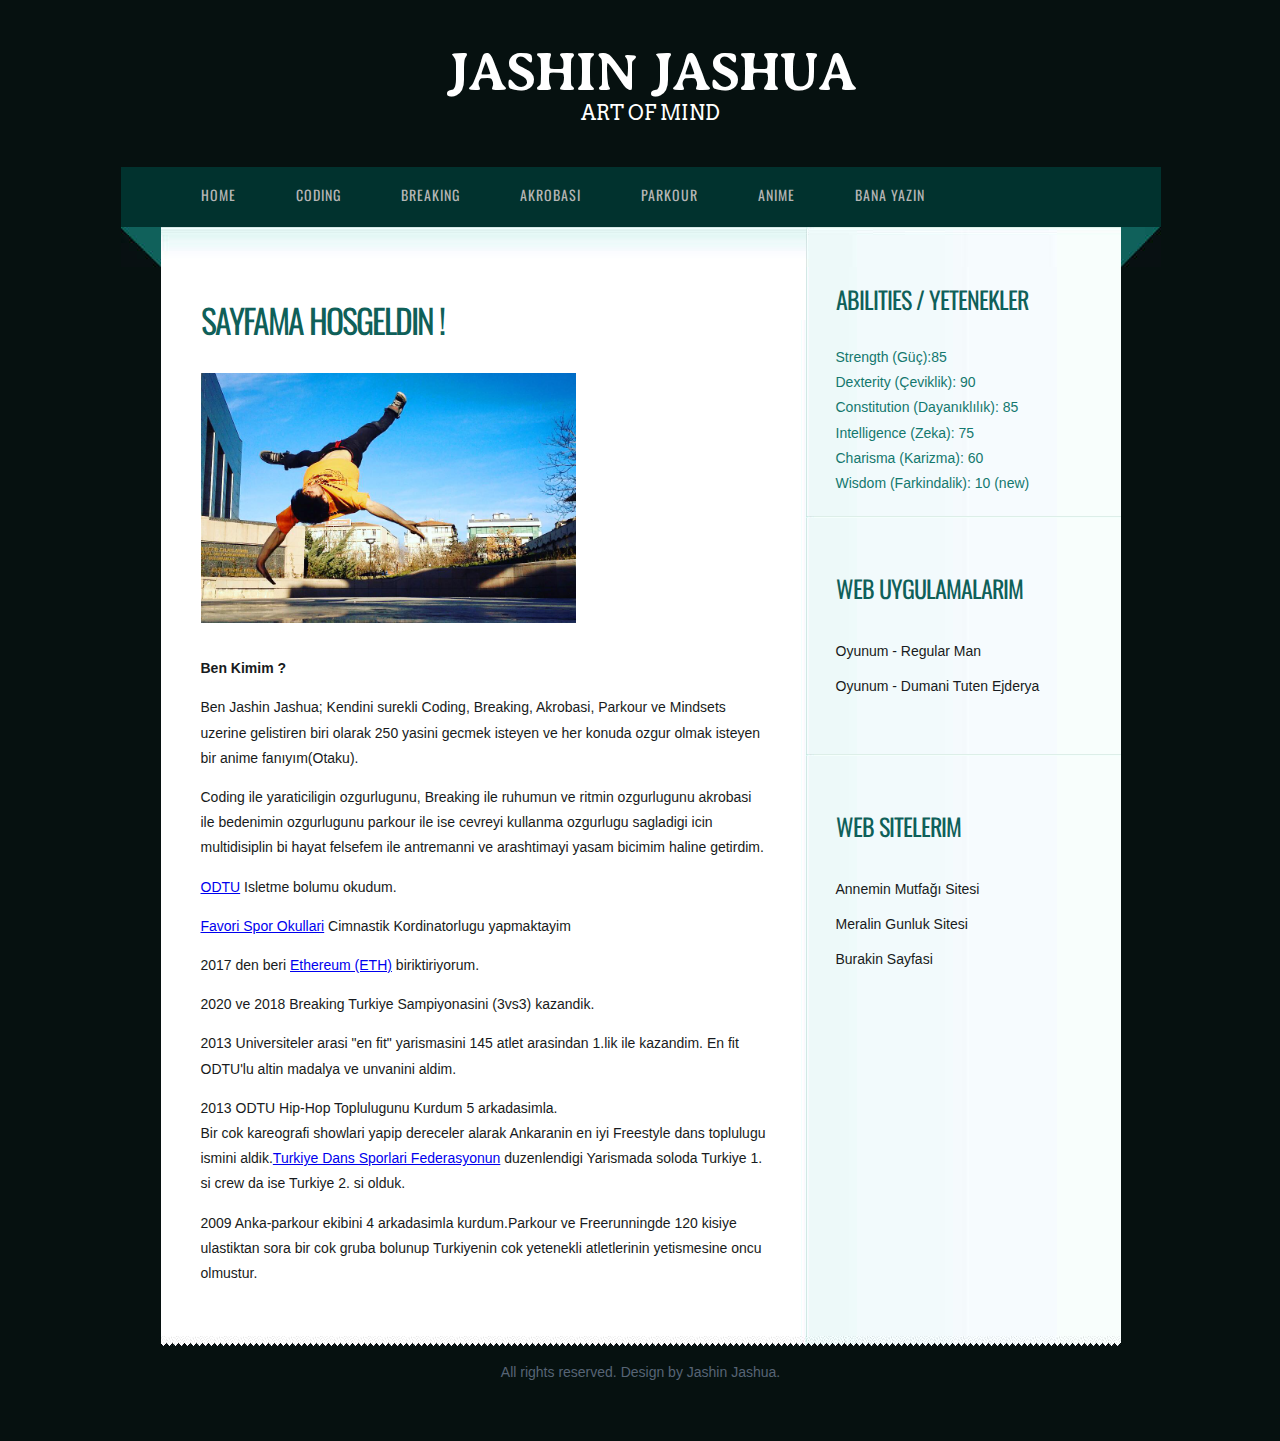
<file: index.html>
<!DOCTYPE html PUBLIC "-//W3C//DTD XHTML 1.0 Strict//EN" "http://www.w3.org/TR/xhtml1/DTD/xhtml1-strict.dtd">

<html>
<head>
<meta name="keywords" content="Jashin Jashua,coding,web,breaking,akrobatics,parkour,anime" />
<meta name="description" content="Jashun Jashua" />
<meta http-equiv="content-type" content="text/html; charset=utf-8" />
<link rel="icon" type="image/x-icon" href="images/rick.gif" />
<title>Jashin Jashua</title>
<link href="http://fonts.googleapis.com/css?family=Oswald" rel="stylesheet" type="text/css" />
<link href='http://fonts.googleapis.com/css?family=Arvo' rel='stylesheet' type='text/css' />
<link href="https://fonts.googleapis.com/css2?family=Averia+Serif+Libre:ital,wght@1,700&display=swap" rel="stylesheet"><meta http-equiv="content-type" content="text/html; charset=utf-8" />
<link href="style.css" rel="stylesheet" type="text/css" media="screen" />
</head>
<body>
<div id="wrapper">
	<div id="header-wrapper">
		<div id="header">
			<div id="logo">
				<h1>Jashin Jashua</h1>
				<p>Art of Mind</a></p>
			</div>
		</div>
	</div>
	<!-- end #header -->
	<div id="menu-wrapper">
		<div id="menu">
			<ul>
				<li class="active"><a href="index.html">Home</a></li>
				<li ><a href="coding.html">Coding</a></li>
				<li><a href="breaking.html">Breaking</a></li>
				<li><a href="akrobasi.html">Akrobasi</a></li>
				<li><a href="parkour.html">Parkour</a></li>
				<li><a href="anime.html">Anime</a></li>
				<li><a href="mailto:jashin.jashua@gmail.com">Bana Yazin</a></li>
			</ul>
		</div>
	</div>
	<!-- end #menu -->
	<div id="page">
		<div id="page-bgtop">
			<div id="page-bgbtm">
				<div id="page-content">
					<div id="content">
						<div class="post">
							<h2 class="title">Sayfama Hosgeldin !</a></h2>
							
							<div class="entry">
								<p><img src="images/airflare.jpg" width="375" height="250" alt="" /><br><br><strong>Ben Kimim ? </strong></p>
								<p>Ben Jashin Jashua; Kendini surekli Coding, Breaking, Akrobasi, Parkour ve Mindsets 
								uzerine gelistiren biri olarak 250 yasini gecmek isteyen ve her konuda ozgur olmak isteyen bir anime fanıyım(Otaku). </p>

								<p>Coding ile yaraticiligin ozgurlugunu, Breaking ile ruhumun ve ritmin ozgurlugunu
								akrobasi ile bedenimin ozgurlugunu parkour ile ise cevreyi kullanma ozgurlugu sagladigi icin multidisiplin bi hayat felsefem ile 
								antremanni ve arashtimayi yasam bicimim haline getirdim.</p>

								<p><a href="https://www.metu.edu.tr/tr">ODTU</a> Isletme bolumu okudum.</p>
								<p><a href="https://favorisporokullari.com/">Favori Spor Okullari</a>  Cimnastik Kordinatorlugu yapmaktayim</p>
								
								<p>2017 den beri <a href="https://coinmarketcap.com/currencies/ethereum/">Ethereum (ETH)</a>  biriktiriyorum.</p>
								<p>2020 ve 2018 Breaking Turkiye Sampiyonasini (3vs3) kazandik.</p>
								<p>2013 Universiteler arasi "en fit" yarismasini 145 atlet arasindan 1.lik ile kazandim.
								En fit ODTU'lu altin madalya ve unvanini aldim.</p>
								
							       	<p>2013 ODTU Hip-Hop Toplulugunu Kurdum 5 arkadasimla.<br>Bir cok kareografi showlari yapip  dereceler alarak 
								Ankaranin en iyi Freestyle dans toplulugu ismini aldik.<a href="http://www.tdsf.gov.tr/">Turkiye Dans Sporlari Federasyonun<a> duzenlendigi Yarismada soloda Turkiye 1. si crew da ise Turkiye 2. si olduk.</p>

								<p>2009 Anka-parkour ekibini 4 arkadasimla kurdum.Parkour ve Freerunningde 120 kisiye ulastiktan sora bir cok gruba 
								bolunup Turkiyenin cok yetenekli atletlerinin yetismesine oncu olmustur.
								 </p>
								
								



							</div>
						</div>
					</div>
					<!-- end #content -->
					<div id="sidebar">
						<ul>
							<li>
								<h2>Abilities / Yetenekler</h2>

								<a>Strength (Güç):85 </a><br>
								<a>Dexterity (Çeviklik): 90</a><br>
								<a>Constitution (Dayanıklılık): 85</a><br>
								<a>Intelligence (Zeka): 75</a><br>
								<a>Charisma (Karizma): 60</a><br>
								<a>Wisdom (Farkindalik): 10 (new)</a><br>
								
							</li>
							<li>
								<h2>Web Uygulamalarim</h2>
								<ul>
									
										<li><a href="https://jashinjashua.github.io/regular-man/" style="text-decoration: none">Oyunum - Regular Man</a></li>
									<li><a href="https://jashinjashua.github.io/smoky-dragon/" style="text-decoration: none">Oyunum - Dumani Tuten Ejderya </a></li>
								
									
								</ul>
							</li>
							<li>
								<h2>Web Sitelerim</h2>
								<ul>
								    <li><a href="annesite/index.html" style="text-decoration: none">Annemin Mutfağı Sitesi</a></li>
									<li><a href="meralsite/meralsite.html" style="text-decoration: none">Meralin Gunluk Sitesi</a></li>
									<li><a href="buraksite/burakindex.html" style="text-decoration: none">Burakin Sayfasi</a></li>
								
								</ul>
							</li>
						</ul>
					</div>
					<!-- end #sidebar -->
				</div>
				<div style="clear: both;">&nbsp;</div>
			</div>
		</div>
	</div>
	<!-- end #page -->
</div>
<div id="footer">
	<p>All rights reserved. Design by Jashin Jashua</a>.</p>
</div>
<!-- end #footer -->
</body>
</html>
</file>
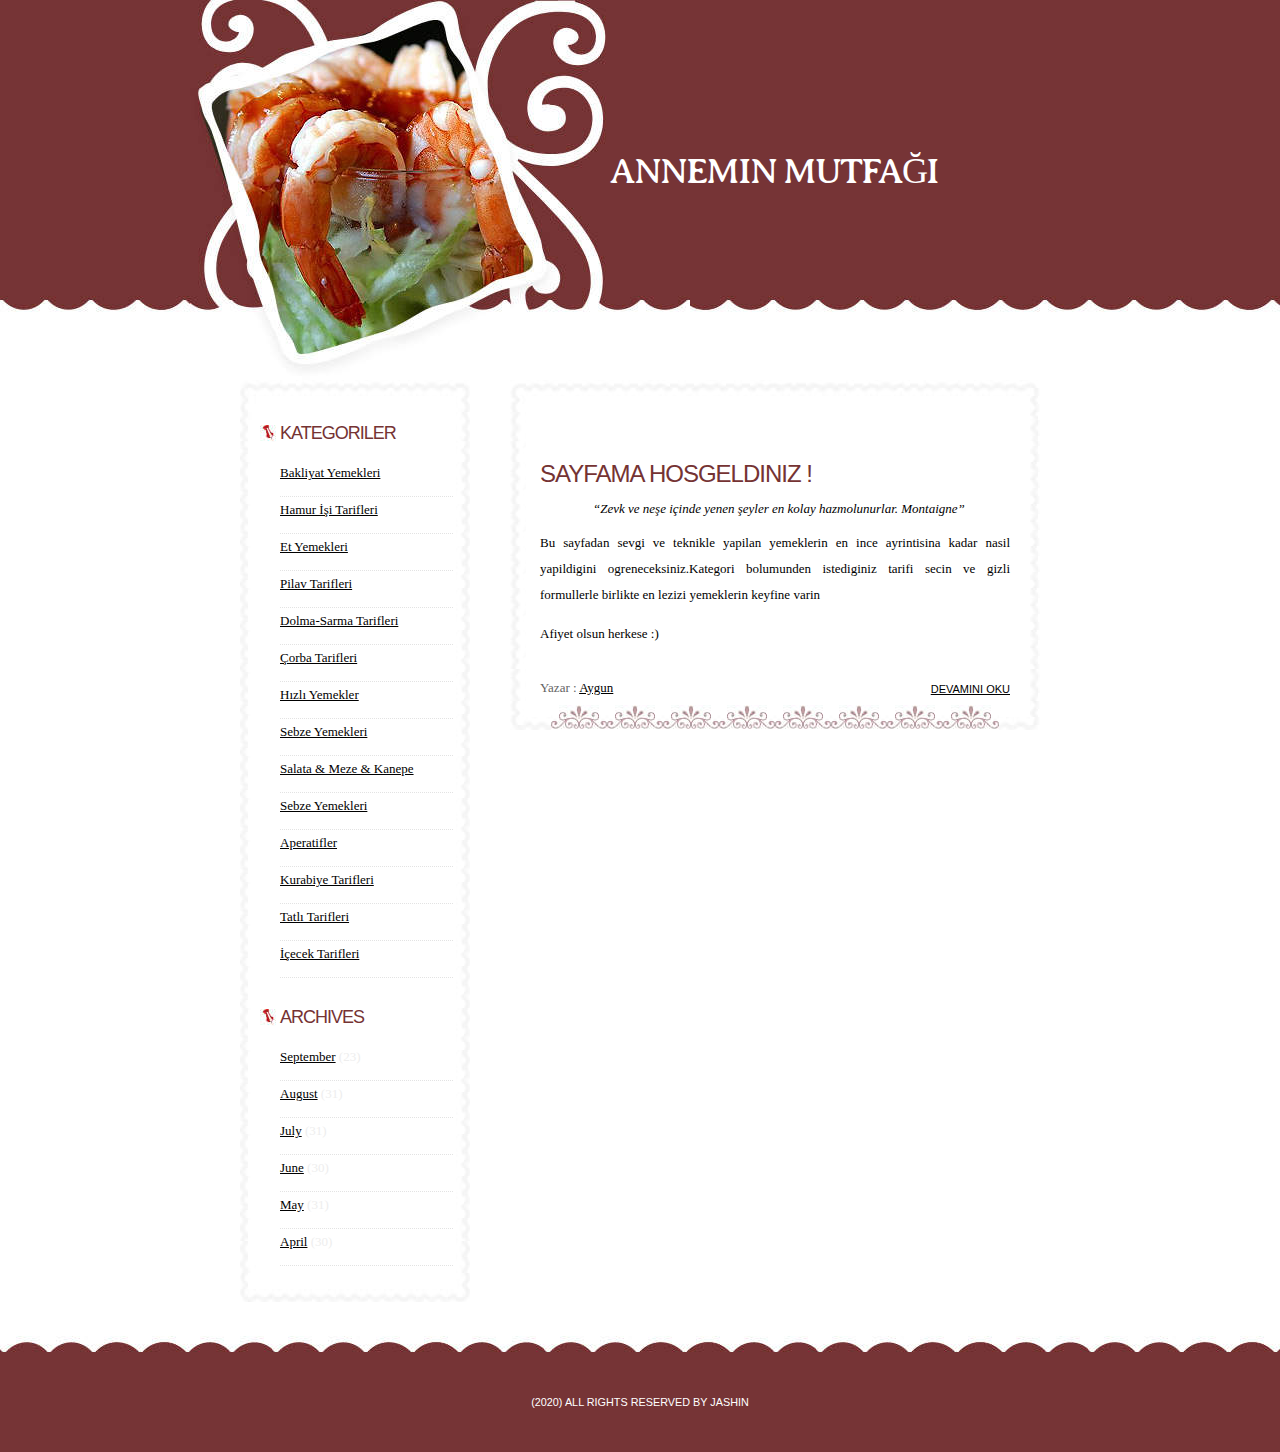
<file: annesite/index.html>
<!DOCTYPE html PUBLIC "-//W3C//DTD XHTML 1.0 Strict//EN" "http://www.w3.org/TR/xhtml1/DTD/xhtml1-strict.dtd">

<html>
<head>
<link href="https://fonts.googleapis.com/css2?family=Averia+Serif+Libre:ital,wght@1,700&display=swap" rel="stylesheet"><meta http-equiv="content-type" content="text/html; charset=utf-8" />
<title>Annemin ev yemekleri</title>
<meta name="keywords" content="" />
<meta name="description" content="" />
<link href="style.css" rel="stylesheet" type="text/css" media="screen" />
</head>
<body>
<div id="wrapper">
	<!-- start header -->
	<div id="header">
	
		<h1 >Annemin Mutfağı</h1>
		
	</div>
	<!-- end header -->
	<!-- start page -->
	<div id="page">
		<!-- start content -->
		<div id="content">
			<div class="bgtop">
				<div  class="bgbtm">
					<div class="post">
						
					</div>
					<div class="post">
						<h2 class="title">Sayfama Hosgeldiniz ! </h2>
						<div class="entry">
							<blockquote>
								<p>&#8220;Zevk ve neşe içinde yenen şeyler en kolay hazmolunurlar. Montaigne&#8221;</p>
							</blockquote>
							<p>Bu sayfadan sevgi ve teknikle yapilan yemeklerin en ince ayrintisina kadar nasil yapildigini ogreneceksiniz.Kategori bolumunden istediginiz tarifi secin ve 
							gizli formullerle birlikte en lezizi yemeklerin keyfine varin</p>
							<p>Afiyet olsun herkese :)</p>
						</div>
						<p class="byline">Yazar : <a href="#">Aygun</a></p>
						<p class="meta"><a href="#" class="more">Devamını Oku</a></p>
						<div style="clear: both;"></div>
					</div>
				</div>
			</div>
		</div>
		<!-- end content -->
		<!-- start sidebar -->
		<div id="sidebar">
			<div class="bgtop">
				<div class="bgbtm">
					<ul>
						<li>
							<h2>Kategoriler</h2>
							<ul>
								<li><a href="#">Bakliyat Yemekleri</a></li>
								<li><a href="#">Hamur İşi Tarifleri</a></li>
								<li><a href="#">Et Yemekleri</a></li>
								<li><a href="#">Pilav Tarifleri</a></li>
								<li><a href="#">Dolma-Sarma Tarifleri</a></li>
								<li><a href="#">Çorba Tarifleri</a></li>
								<li><a href="#">Hızlı Yemekler</a></li>
								<li><a href="#">Sebze Yemekleri</a></li>
								<li><a href="#">Salata & Meze & Kanepe</a></li>
								<li><a href="#">Sebze Yemekleri</a></li>
								<li><a href="#">Aperatifler</a></li>
								<li><a href="#">Kurabiye Tarifleri</a></li>
								<li><a href="#">Tatlı Tarifleri</a></li>
								<li><a href="#">İçecek Tarifleri</a></li>

								
							</ul>
						</li>
						<li>
							<h2>Archives</h2>
							<ul>
								<li><a href="#">September</a> (23)</li>
								<li><a href="#">August</a> (31)</li>
								<li><a href="#">July</a> (31)</li>
								<li><a href="#">June</a> (30)</li>
								<li><a href="#">May</a> (31)</li>
								<li><a href="#">April</a> (30)</li>
							</ul>
						</li>
					</ul>
				</div>
			</div>
		</div>
		<!-- end sidebar -->
	</div>
</div>
<!-- end page -->
<div id="footer">
	<p><a>(2020) All Rights Reserved by JASHIN</a></p>
</div>
</body>
</html>
</file>
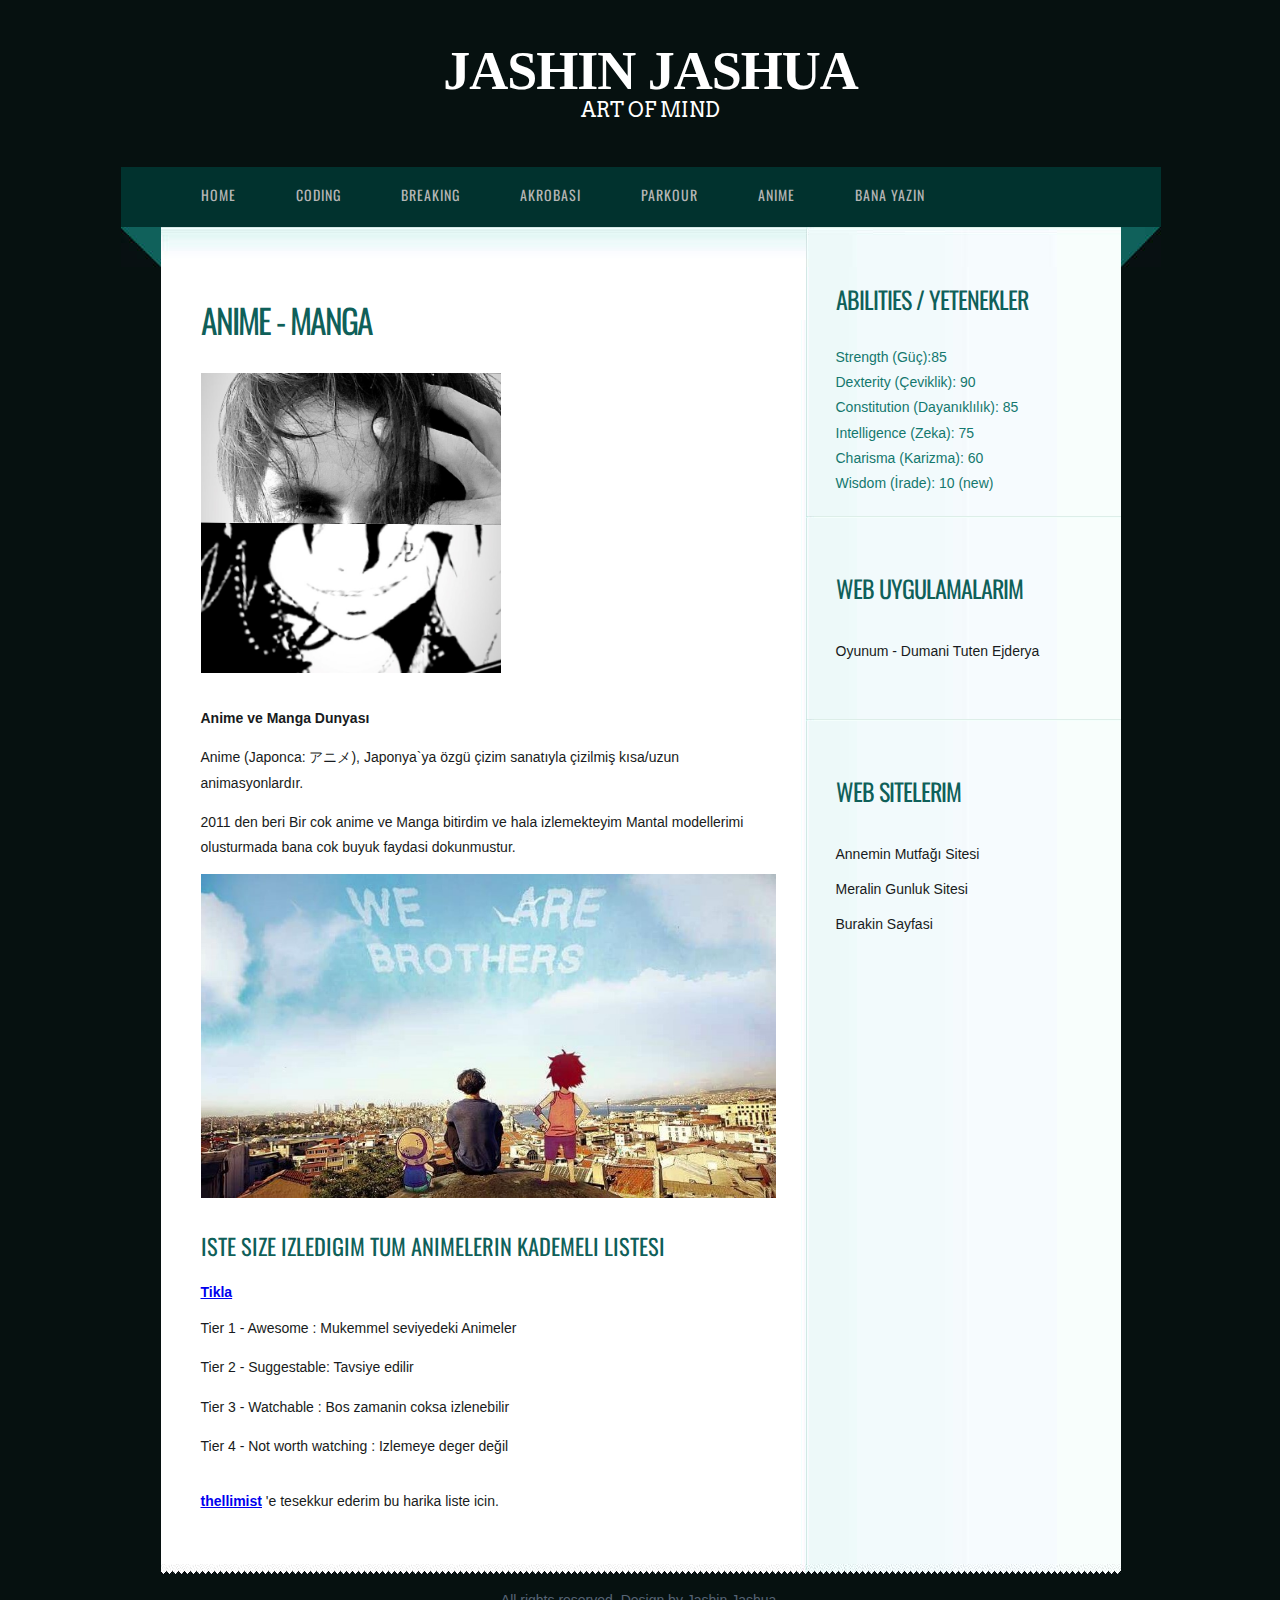
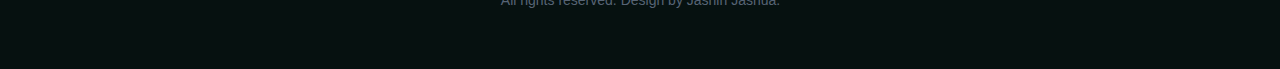
<file: anime.html>
<!DOCTYPE html PUBLIC "-//W3C//DTD XHTML 1.0 Strict//EN" "http://www.w3.org/TR/xhtml1/DTD/xhtml1-strict.dtd">

<html>
<head>
<meta name="keywords" content="" />
<meta name="description" content="" />
<meta http-equiv="content-type" content="text/html; charset=utf-8" />
<link rel="icon" type="image/x-icon" href="images/rick.gif" />
<title>Jashin Jashua</title>
<link href="http://fonts.googleapis.com/css?family=Oswald" rel="stylesheet" type="text/css" />
<link href='http://fonts.googleapis.com/css?family=Arvo' rel='stylesheet' type='text/css' />
<link href="style.css" rel="stylesheet" type="text/css" media="screen" />
</head>
<body>
<div id="wrapper">
	<div id="header-wrapper">
		<div id="header">
			<div id="logo">
				<h1><a href="#">Jashin Jashua</a></h1>
				<p>Art of Mind</a></p>
			</div>
		</div>
	</div>
	<!-- end #header -->
	<div id="menu-wrapper">
		<div id="menu">
			<ul>
				<li class="active"><a href="index.html">Home</a></li>
				<li ><a href="coding.html">Coding</a></li>
				<li><a href="breaking.html">Breaking</a></li>
				<li><a href="akrobasi.html">Akrobasi</a></li>
				<li><a href="parkour.html">Parkour</a></li>
				<li><a href="anime.html">Anime</a></li>
				<li><a href="mailto:jashin.jashua@gmail.com">Bana Yazin</a></li>
			</ul>
		</div>
	</div>
	<!-- end #menu -->
	<div id="page">
		<div id="page-bgtop">
			<div id="page-bgbtm">
				<div id="page-content">
					<div id="content">
						<div class="post">
							<h2 class="title">Anime - Manga </a></h2>
							
							<div class="entry">
								<p><img src="images/meanime.jpg" width="300" height="300" alt="" /><br><br><strong>Anime ve Manga Dunyası  </strong></p>
								<p>Anime (Japonca: アニメ), Japonya`ya özgü çizim sanatıyla çizilmiş kısa/uzun animasyonlardır.</p>

                                <p>2011 den beri Bir cok anime ve Manga bitirdim ve hala izlemekteyim Mantal modellerimi olusturmada bana cok buyuk
                                faydasi dokunmustur.</p>

								<p><img src="images/me2anime.jpg" width="575" height="324"/></p>

                                <h3>Iste size Izledigim Tum Animelerin Kademeli Listesi</h3>
                                
                                <a href="https://docs.google.com/spreadsheets/d/1maa414tmM5iKOrWWkQ6pWR38OrQhUrZaB-KqHjO9M-w/edit#gid=0"><strong>Tikla</strong></a>
                           
                                <br><br><p>Tier 1 - Awesome : Mukemmel seviyedeki Animeler </p>
								<p>Tier 2 - Suggestable: Tavsiye edilir </p>
								<p>Tier 3 - Watchable : Bos zamanin coksa izlenebilir </p>
								<p>Tier 4 - Not worth watching : Izlemeye deger değil </p> 
						
								<br>
                                <p><strong><a href="https://thellimist.com/">thellimist<a> </strong>'e tesekkur ederim bu harika liste icin.</p>

							</div>
						</div>
					</div>
					<!-- end #content -->
					<div id="sidebar">
						<ul>
							<li>
								<h2>Abilities / Yetenekler</h2>

								<a>Strength (Güç):85 </a><br>
								<a>Dexterity (Çeviklik): 90</a><br>
								<a>Constitution (Dayanıklılık): 85</a><br>
								<a>Intelligence (Zeka): 75</a><br>
								<a>Charisma (Karizma): 60</a><br>
								<a>Wisdom (İrade): 10 (new)</a><br>
								
							</li>
							<li>
								<h2>Web Uygulamalarim</h2>
								<ul>
									<li><a href="game/game-index.html" style="text-decoration: none">Oyunum - Dumani Tuten Ejderya </a></li>
									
								</ul>
							</li>
							<li>
								<h2>Web Sitelerim</h2>
								<ul>
								    <li><a href="annesite/index.html" style="text-decoration: none">Annemin Mutfağı Sitesi</a></li>
									<li><a href="meralsite/meralsite.html" style="text-decoration: none">Meralin Gunluk Sitesi</a></li>
									<li><a href="buraksite/burakindex.html" style="text-decoration: none">Burakin Sayfasi</a></li>
								
								</ul>
							</li>
						</ul>
					</div>
					<!-- end #sidebar -->
				</div>
				<div style="clear: both;">&nbsp;</div>
			</div>
		</div>
	</div>
	<!-- end #page -->
</div>
<div id="footer">
	<p>All rights reserved. Design by Jashin Jashua</a>.</p>
</div>
<!-- end #footer -->
</body>
</html>
</file>
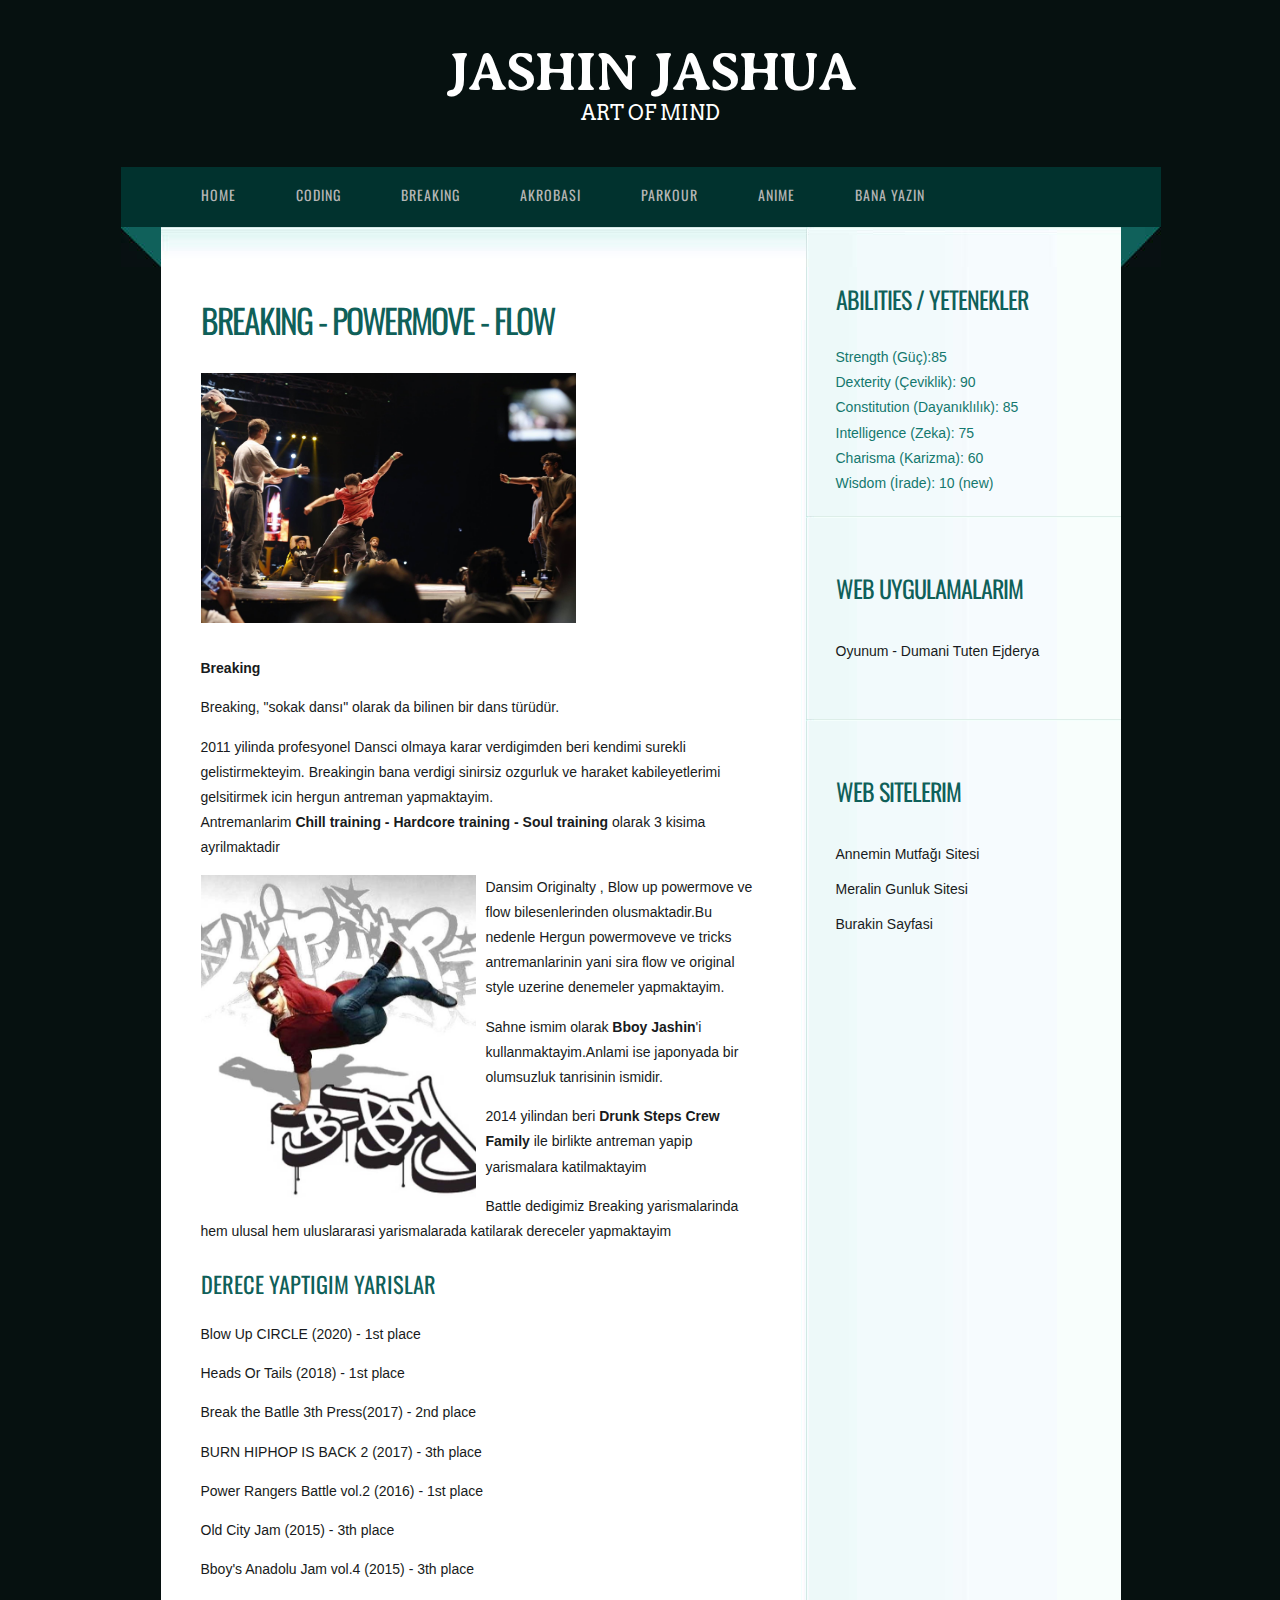
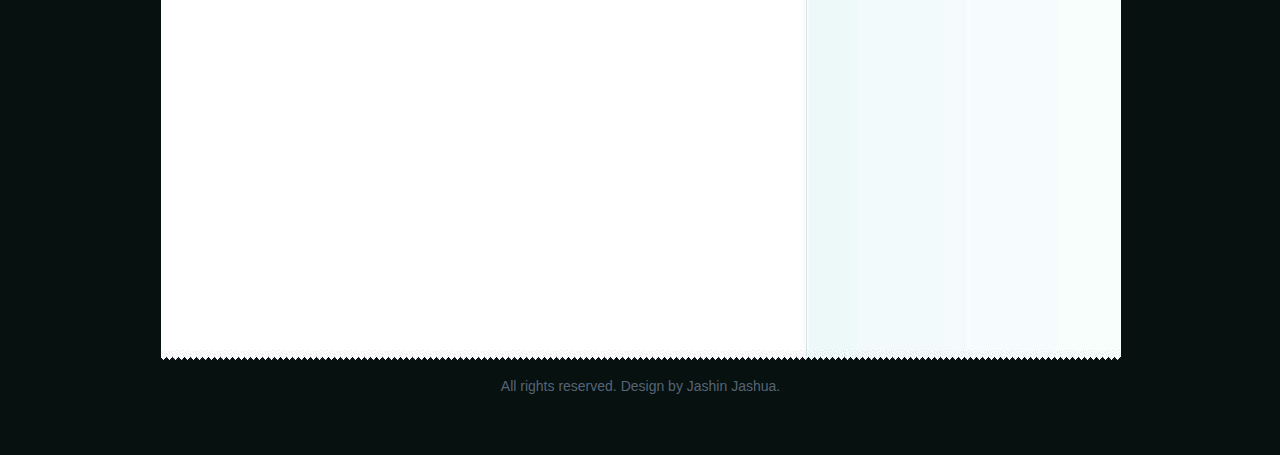
<file: breaking.html>
<!DOCTYPE html PUBLIC "-//W3C//DTD XHTML 1.0 Strict//EN" "http://www.w3.org/TR/xhtml1/DTD/xhtml1-strict.dtd">

<html>
<head>
<meta name="keywords" content="Jashin Jashua,coding,web,breaking,akrobatics,parkour,anime" />
<meta name="description" content="Jashun Jashua" />
<meta http-equiv="content-type" content="text/html; charset=utf-8" />
<link rel="icon" type="image/x-icon" href="images/rick.gif" />
<title>Jashin Jashua</title>
<link href="http://fonts.googleapis.com/css?family=Oswald" rel="stylesheet" type="text/css" />
<link href='http://fonts.googleapis.com/css?family=Arvo' rel='stylesheet' type='text/css' />
<link href="https://fonts.googleapis.com/css2?family=Averia+Serif+Libre:ital,wght@1,700&display=swap" rel="stylesheet"><meta http-equiv="content-type" content="text/html; charset=utf-8" />
<link href="style.css" rel="stylesheet" type="text/css" media="screen" />
</head>
<body>
<div id="wrapper">
	<div id="header-wrapper">
		<div id="header">
			<div id="logo">
				<h1><a href="#">Jashin Jashua</a></h1>
				<p>Art of Mind</a></p>
			</div>
		</div>
	</div>
	<!-- end #header -->
	<div id="menu-wrapper">
		<div id="menu">
			<ul>
				<li class="active"><a href="index.html">Home</a></li>
				<li ><a href="coding.html">Coding</a></li>
				<li><a href="breaking.html">Breaking</a></li>
				<li><a href="akrobasi.html">Akrobasi</a></li>
				<li><a href="parkour.html">Parkour</a></li>
				<li><a href="anime.html">Anime</a></li>
				<li><a href="mailto:jashin.jashua@gmail.com">Bana Yazin</a></li>
			</ul>
		</div>
	</div>
	<!-- end #menu -->
	<div id="page">
		<div id="page-bgtop">
			<div id="page-bgbtm">
				<div id="page-content">
					<div id="content">
						<div class="post">
							<h2 class="title">Breaking - Powermove - Flow</a></h2>
							
							<div class="entry">
								<p><img src="images/break.jpg" width="375" height="250"  /><br><br><strong>Breaking </strong></p>
								<p>Breaking, "sokak dansı" olarak da bilinen bir dans türüdür. </p>

                                <p>2011 yilinda profesyonel Dansci olmaya karar verdigimden beri kendimi surekli gelistirmekteyim.
                                Breakingin bana verdigi sinirsiz ozgurluk ve haraket kabileyetlerimi gelsitirmek icin hergun antreman yapmaktayim.<br>
                                Antremanlarim <strong> Chill training - Hardcore training - Soul training</strong> olarak 3 kisima ayrilmaktadir</p>
								<div class="sol">
                                <p><img src="images/break2.jpg" width="275" height="323"  class="solda" /></p>
								</div>
                                
                                <p>Dansim Originalty , Blow up powermove ve flow bilesenlerinden olusmaktadir.Bu nedenle Hergun powermoveve ve tricks
                                antremanlarinin yani sira flow ve original style uzerine denemeler yapmaktayim.</p>

								<p>Sahne ismim olarak <strong>Bboy Jashin</strong>'i kullanmaktayim.Anlami ise japonyada
								bir olumsuzluk tanrisinin ismidir.</p>
								<p>2014 yilindan beri <strong>Drunk Steps Crew Family</strong> ile birlikte antreman yapip yarismalara katilmaktayim</p>
								

                                <p>Battle dedigimiz Breaking yarismalarinda hem ulusal hem uluslararasi yarismalarada katilarak dereceler yapmaktayim<p>

                                <h3>Derece yaptigim yarislar</h3>

                                <p>Blow Up CIRCLE (2020) - 1st place</p>
                                <p>Heads Or Tails (2018) - 1st place</p>
                                <p>Break the Batlle 3th Press(2017) - 2nd place</p>
                                <p>BURN HIPHOP IS BACK 2 (2017)  - 3th place</p>
                                <p>Power Rangers Battle vol.2 (2016) - 1st place</p>
                                <p>Old City Jam (2015) - 3th place</p>
                                <p>Bboy's Anadolu Jam vol.4 (2015) - 3th place</p>

                                <iframe src="https://www.facebook.com/plugins/video.php?href=https%3A%2F%2Fwww.facebook.com%2Forhan.mirza%2Fvideos%2F10212544736108242%2F&show_text=0&width=560" width="560" height="315" style="border:none;overflow:hidden" scrolling="no" frameborder="0" allowTransparency="true" allowFullScreen="true"></iframe>                             

							</div>
						</div>
					</div>
					<!-- end #content -->
					<div id="sidebar">
						<ul>
							<li>
								<h2>Abilities / Yetenekler</h2>

								<a>Strength (Güç):85 </a><br>
								<a>Dexterity (Çeviklik): 90</a><br>
								<a>Constitution (Dayanıklılık): 85</a><br>
								<a>Intelligence (Zeka): 75</a><br>
								<a>Charisma (Karizma): 60</a><br>
								<a>Wisdom (İrade): 10 (new)</a><br>
								
							</li>
							<li>
								<h2>Web Uygulamalarim</h2>
								<ul>
									<li><a href="game/game-index.html" style="text-decoration: none">Oyunum - Dumani Tuten Ejderya </a></li>
									
								</ul>
							</li>
							<li>
								<h2>Web Sitelerim</h2>
								<ul>
								    <li><a href="annesite/index.html" style="text-decoration: none">Annemin Mutfağı Sitesi</a></li>
									<li><a href="meralsite/meralsite.html" style="text-decoration: none">Meralin Gunluk Sitesi</a></li>
									<li><a href="buraksite/burakindex.html" style="text-decoration: none">Burakin Sayfasi</a></li>
								
								</ul>
							</li>
						</ul>
					</div>
					<!-- end #sidebar -->
				</div>
				<div style="clear: both;">&nbsp;</div>
			</div>
		</div>
	</div>
	<!-- end #page -->
</div>
<div id="footer">
	<p>All rights reserved. Design by Jashin Jashua</a>.</p>
</div>
<!-- end #footer -->
</body>
</html>
</file>
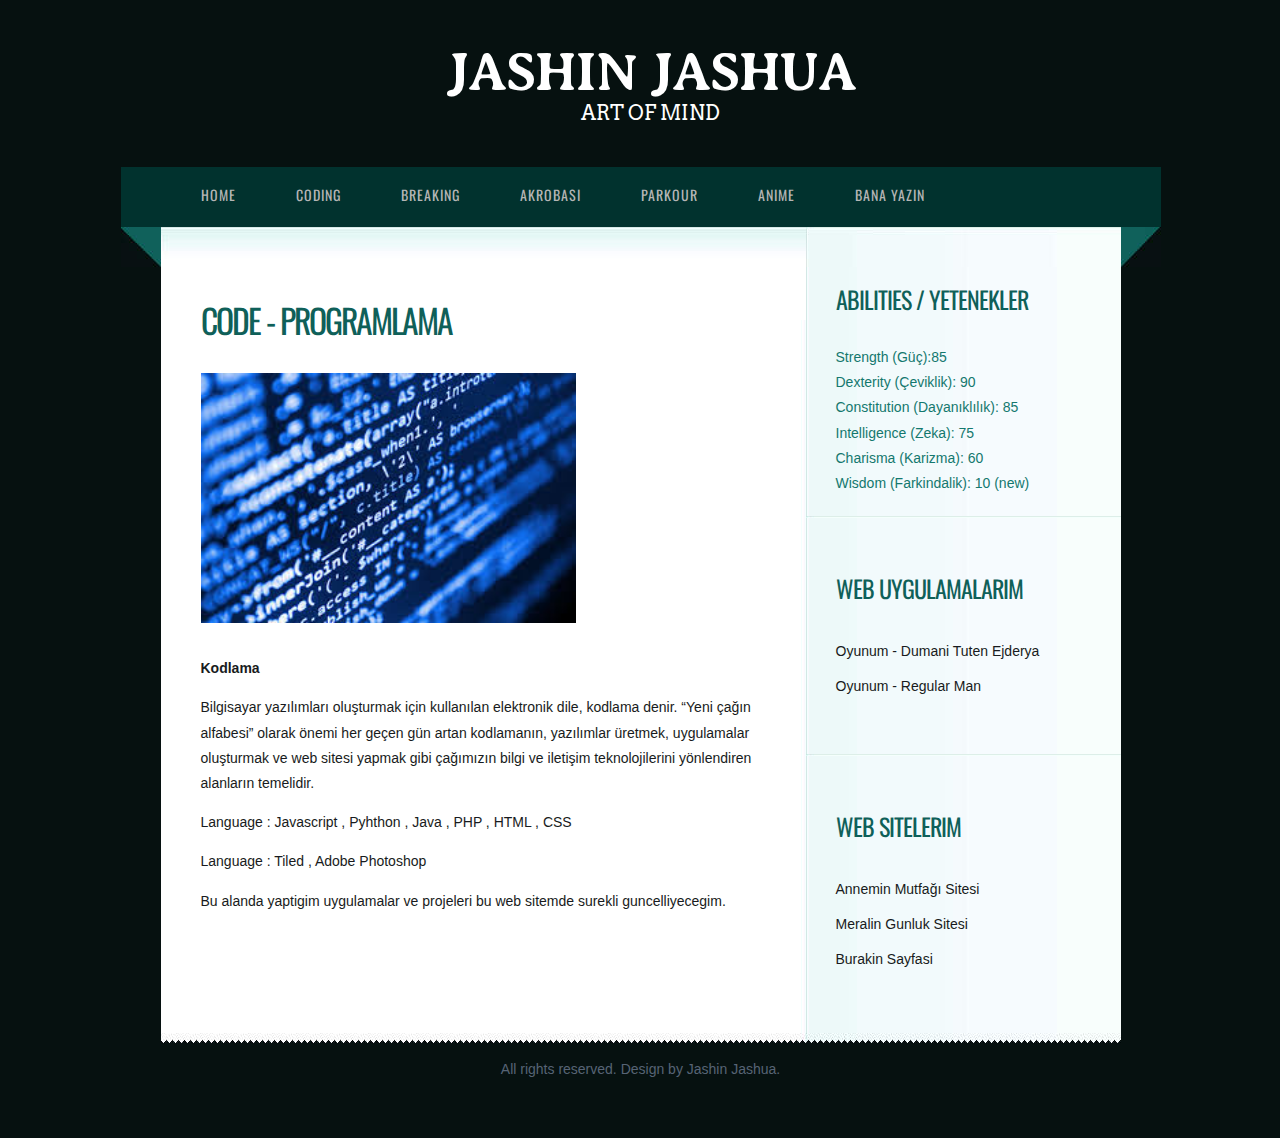
<file: coding.html>
<!DOCTYPE html PUBLIC "-//W3C//DTD XHTML 1.0 Strict//EN" "http://www.w3.org/TR/xhtml1/DTD/xhtml1-strict.dtd">

<html>
<head>
<meta name="keywords" content="Jashin Jashua,coding,web,breaking,akrobatics,parkour,anime" />
<meta name="description" content="Jashun Jashua" />
<meta http-equiv="content-type" content="text/html; charset=utf-8" />
<link rel="icon" type="image/x-icon" href="images/rick.gif" />
<title>Jashin Jashua</title>
<link href="http://fonts.googleapis.com/css?family=Oswald" rel="stylesheet" type="text/css" />
<link href='http://fonts.googleapis.com/css?family=Arvo' rel='stylesheet' type='text/css' />
<link href="https://fonts.googleapis.com/css2?family=Averia+Serif+Libre:ital,wght@1,700&display=swap" rel="stylesheet"><meta http-equiv="content-type" content="text/html; charset=utf-8" />
<link href="style.css" rel="stylesheet" type="text/css" media="screen" />
</head>
<body>
<div id="wrapper">
	<div id="header-wrapper">
		<div id="header">
			<div id="logo">
				<h1><a href="#">Jashin Jashua</a></h1>
				<p>Art of Mind</a></p>
			</div>
		</div>
	</div>
	<!-- end #header -->
	<div id="menu-wrapper">
		<div id="menu">
			<ul>
				<li class="active"><a href="index.html">Home</a></li>
				<li ><a href="coding.html">Coding</a></li>
				<li><a href="breaking.html">Breaking</a></li>
				<li><a href="akrobasi.html">Akrobasi</a></li>
				<li><a href="parkour.html">Parkour</a></li>
				<li><a href="anime.html">Anime</a></li>
				<li><a href="mailto:jashin.jashua@gmail.com">Bana Yazin</a></li>
			</ul>
		</div>
	</div>
	<!-- end #menu -->
	<div id="page">
		<div id="page-bgtop">
			<div id="page-bgbtm">
				<div id="page-content">
					<div id="content">
						<div class="post">
							<h2 class="title">Code - Programlama  </a></h2>
							
							<div class="entry">
								<p><img src="images/code.jpg" width="375" height="250" alt="" /><br><br><strong>Kodlama </strong></p>
								<p>Bilgisayar yazılımları oluşturmak için kullanılan elektronik dile, kodlama denir.
                                 “Yeni çağın alfabesi” olarak önemi her geçen gün artan kodlamanın, yazılımlar üretmek,
                                  uygulamalar oluşturmak ve web sitesi yapmak gibi çağımızın bilgi ve iletişim teknolojilerini yönlendiren alanların temelidir.  </p>
							
                                <p>Language : Javascript , Pyhthon , Java , PHP , HTML , CSS </p>
								
				<p>Language : Tiled , Adobe Photoshop </p>	

                                <P>Bu alanda yaptigim uygulamalar ve projeleri bu web sitemde surekli guncelliyecegim.</p>
                            </div>
						</div>
					</div>
					<!-- end #content -->
					<div id="sidebar">
						<ul>
							<li>
								<h2>Abilities / Yetenekler</h2>

								<a>Strength (Güç):85 </a><br>
								<a>Dexterity (Çeviklik): 90</a><br>
								<a>Constitution (Dayanıklılık): 85</a><br>
								<a>Intelligence (Zeka): 75</a><br>
								<a>Charisma (Karizma): 60</a><br>
								<a>Wisdom (Farkindalik): 10 (new)</a><br>
								
							</li>
							<li>
								<h2>Web Uygulamalarim</h2>
								<ul>
									<li><a href="game/game-index.html" style="text-decoration: none">Oyunum - Dumani Tuten Ejderya </a></li>
									<li><a href="regular-man/index.html" style="text-decoration: none">Oyunum - Regular Man</a></li>
									
								</ul>
							</li>
							<li>
								<h2>Web Sitelerim</h2>
								<ul>
								    <li><a href="annesite/index.html" style="text-decoration: none">Annemin Mutfağı Sitesi</a></li>
									<li><a href="meralsite/meralsite.html" style="text-decoration: none">Meralin Gunluk Sitesi</a></li>
									<li><a href="buraksite/burakindex.html" style="text-decoration: none">Burakin Sayfasi</a></li>
								
								</ul>
							</li>
						</ul>
					</div>
					<!-- end #sidebar -->
				</div>
				<div style="clear: both;">&nbsp;</div>
			</div>
		</div>
	</div>
	<!-- end #page -->
</div>
<div id="footer">
	<p>All rights reserved. Design by Jashin Jashua</a>.</p>
</div>
<!-- end #footer -->
</body>
</html>
</file>
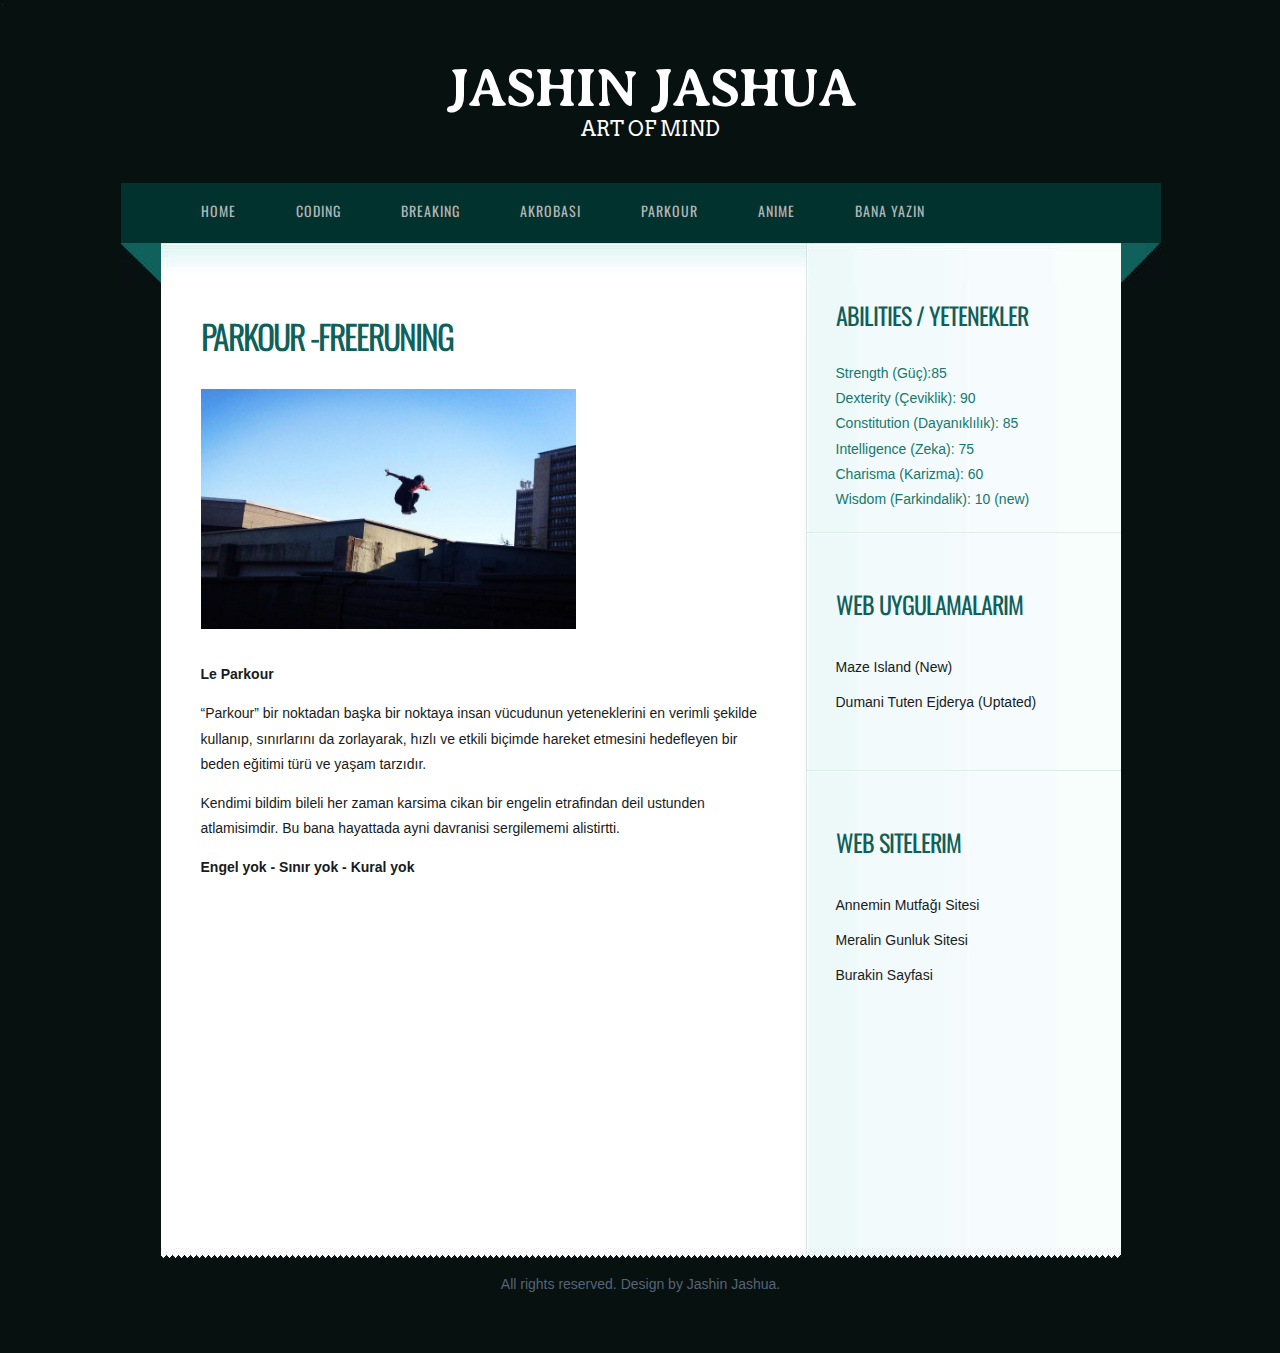
<file: parkour.html>
<!DOCTYPE html PUBLIC "-//W3C//DTD XHTML 1.0 Strict//EN" "http://www.w3.org/TR/xhtml1/DTD/xhtml1-strict.dtd">

<html>
<head>
<meta name="keywords" content="Jashin Jashua,coding,web,breaking,akrobatics,parkour,anime" />
<meta name="description" content="Jashun Jashua" />
<meta http-equiv="content-type" content="text/html; charset=utf-8" />
<link rel="icon" type="image/x-icon" href="images/rick.gif" />
<title>Jashin Jashua</title>
<link href="http://fonts.googleapis.com/css?family=Oswald" rel="stylesheet" type="text/css" />
<link href='http://fonts.googleapis.com/css?family=Arvo' rel='stylesheet' type='text/css' />'
<link href="https://fonts.googleapis.com/css2?family=Averia+Serif+Libre:ital,wght@1,700&display=swap" rel="stylesheet"><meta http-equiv="content-type" content="text/html; charset=utf-8" />
<link href="style.css" rel="stylesheet" type="text/css" media="screen" />
</head>
<body>
<div id="wrapper">
	<div id="header-wrapper">
		<div id="header">
			<div id="logo">
				<h1><a href="#">Jashin Jashua</a></h1>
				<p>Art of Mind</a></p>
			</div>
		</div>
	</div>
	<!-- end #header -->
	<div id="menu-wrapper">
		<div id="menu">
			<ul>
				<li class="active"><a href="index.html">Home</a></li>
				<li ><a href="coding.html">Coding</a></li>
				<li><a href="breaking.html">Breaking</a></li>
				<li><a href="akrobasi.html">Akrobasi</a></li>
				<li><a href="parkour.html">Parkour</a></li>
				<li><a href="anime.html">Anime</a></li>
				<li><a href="mailto:jashin.jashua@gmail.com">Bana Yazin</a></li>
			</ul>
		</div>
	</div>
	<!-- end #menu -->
	<div id="page">
		<div id="page-bgtop">
			<div id="page-bgbtm">
				<div id="page-content">
					<div id="content">
						<div class="post">
							<h2 class="title">Parkour -Freeruning</a></h2>
							
							<div class="entry">
								<p><img src="images/meparkour.jpg" width="375" height="240" alt="" /><br><br><strong>Le Parkour </strong></p>
								<p>“Parkour” bir noktadan başka bir noktaya insan vücudunun yeteneklerini en verimli şekilde kullanıp, sınırlarını da zorlayarak,
                                  hızlı ve etkili biçimde hareket etmesini hedefleyen bir beden eğitimi türü ve yaşam tarzıdır.</p>

                                  <p>Kendimi bildim bileli her zaman karsima cikan bir engelin etrafindan deil ustunden atlamisimdir.
                                  Bu bana hayattada ayni davranisi sergilememi alistirtti. </p>
                                  <p><strong>Engel yok - Sınır yok - Kural yok</strong></p>

                                  <iframe src="https://www.facebook.com/plugins/video.php?height=314&href=https%3A%2F%2Fwww.facebook.com%2Forhan.mirza%2Fvideos%2F10208130258109051%2F&show_text=false&width=560" width="560" height="314" style="border:none;overflow:hidden" scrolling="no" frameborder="0" allowTransparency="true" allow="encrypted-media" allowFullScreen="true"></iframe>
							</div>
						</div>
					</div>
					<!-- end #content -->
					<div id="sidebar">
						<ul>
							<li>
								<h2>Abilities / Yetenekler</h2>

								<a>Strength (Güç):85 </a><br>
								<a>Dexterity (Çeviklik): 90</a><br>
								<a>Constitution (Dayanıklılık): 85</a><br>
								<a>Intelligence (Zeka): 75</a><br>
								<a>Charisma (Karizma): 60</a><br>
								<a>Wisdom (Farkindalik): 10 (new)</a><br>
								
							</li>
							<li>
								<h2>Web Uygulamalarim</h2>
							<ul>
									
							   		<li><a href="https://jashinjashua.github.io/Maze-Island/" style="text-decoration: none">Maze Island (New)</a></li>
									<li><a href="https://jashinjashua.github.io/smoky-dragon/" style="text-decoration: none">Dumani Tuten Ejderya (Uptated)</a></li>
								
									
								</ul>
							</li>
							<li>
								<h2>Web Sitelerim</h2>
								<ul>
								    <li><a href="annesite/index.html" style="text-decoration: none">Annemin Mutfağı Sitesi</a></li>
									<li><a href="meralsite/meralsite.html" style="text-decoration: none">Meralin Gunluk Sitesi</a></li>
									<li><a href="buraksite/burakindex.html" style="text-decoration: none">Burakin Sayfasi</a></li>
								
								</ul>
							</li>
						</ul>
					</div>
					<!-- end #sidebar -->
				</div>
				<div style="clear: both;">&nbsp;</div>
			</div>
		</div>
	</div>
	<!-- end #page -->
</div>
<div id="footer">
	<p>All rights reserved. Design by Jashin Jashua</a>.</p>
</div>
<!-- end #footer -->
</body>
</html>
</file>
<file: style.css>
html,
body {
    margin-left: 1px;
}

body {
    margin: 0;
    padding: 0;
    background: #061110;
    font-family: Arial, Helvetica, sans-serif;
    font-size: 14px;
    color: #181B20;
}

h1,
h2,
h3 {
    margin: 0.1;
    padding: 0;
    text-transform: uppercase;
    font-family: 'Oswald', sans-serif;
    font-weight: normal;
    color: #0F6059;
}

h1 {
    font-size: 2em;
    font-family: 'Averia Serif Libre', cursive;
}

h2 {
    font-size: 2.4em;
}

h3 {
    font-size: 1.6em;
}

p,
ul,
ol {
    margin-top: 0;
    line-height: 180%;
}

ul,
ol a {
    text-decoration: none;
    color: #14786E;
}

a:hover {
    text-decoration: none;
}

img.border {
    border: 6px solid #EEE7DF;
}

img.alignleft {
    float: left;
    margin-right: 25px;
}

img.alignright {
    float: right;
}

img.aligncenter {
    margin: 0px auto;
}

#wrapper {
    margin: 0 auto;
    padding: 0;
}


/* Header ***************/

#header-wrapper {
    height: 167px;
}

#header {
    width: 960px;
    height: 167px;
    margin: 0 auto;
}


/* Logo *************/

#logo {
    width: 980px;
    margin: 0px auto;
    padding: 40px 0px 0px 0px;
    color: #FFFFFF;
}

#logo h1,
#logo p {
    display: block;
    margin: 0;
    padding: 0;
}

#logo h1 {
    margin: 0px;
    letter-spacing: -1px;
    text-align: center;
    text-transform: uppercase;
    font-size: 54px;
    font-weight: bold;
    color: #FFFFFF;
}

#logo h1 a {
    color: #FFFFFF;
}

#logo p {
    margin-top: -10px;
    text-align: center;
    text-transform: uppercase;
    font-family: 'Arvo', serif;
    font-size: 20px;
}

#logo a {
    border: none;
    background: none;
    text-decoration: none;
    color: #FFFFFF;
}


/* Menu **********/

#menu-wrapper {
    height: 60px;
    background: url(images/img05.jpg) no-repeat center top;
}

#menu {
    width: 940px;
    height: 58px;
    margin: 0px auto;
    padding: 0px 20px 0px 20px;
}

#menu ul {
    margin: 0;
    padding: 0px 0px 0px 0px;
    list-style: none;
    line-height: normal;
}

#menu li {
    float: left;
}

#menu a {
    display: block;
    float: left;
    height: 56px;
    margin: 0px;
    padding: 0px 30px 0px 30px;
    line-height: 56px;
    letter-spacing: 1px;
    text-decoration: none;
    text-transform: uppercase;
    font-family: 'Oswald', sans-serif;
    font-size: 14px;
    font-weight: normal;
    color: #B5B5B5;
    border: none;
}

#menu .current_page_item a {
    color: #FFFFFF;
}

#menu a:hover {
    text-decoration: none;
    color: #FFFFFF;
}


/* Page */

#page {
    background: url(images/img01.jpg) repeat-y center top;
}

#page-bgtop {
    background: url(images/img06.jpg) no-repeat center top;
}

#page-bgbtm {
    overflow: hidden;
    width: 960px;
    margin: 0px auto;
    background: url(images/img02.jpg) no-repeat center bottom;
}

#page-content {
    overflow: hidden;
    width: 960px;
    margin: 0px auto;
}


/* Content */

.sol {
    width: 900px;
    margin: auto;
}

.solda {
    float: left;
    padding: 0 10px 10px 0;
}

#content {
    float: left;
    width: 645px;
    padding: 0px 0px 0px 0px;
}

.post {
    clear: both;
    padding: 30px 40px;
    background: url(images/img03.jpg) no-repeat left top;
}

.post .title {
    padding-top: 10px;
    letter-spacing: -2px;
}

.post .title a {
    color: #0F6059;
    border: none;
}

.post .meta {
    padding-bottom: 10px;
    text-align: left;
    font-family: Arial, Helvetica, sans-serif;
    font-size: 11px;
    font-style: italic;
}

.post .meta a .post .entry {
    text-align: justify;
    margin-bottom: 25px;
    padding: 10px 0px 0px 0px;
}

.links {
    display: block;
    width: 96px;
    padding: 2px 0px 2px 0px;
    background: #A53602;
    text-align: center;
    text-transform: uppercase;
    font-size: 10px;
    color: #FFFFFF;
}


/* Sidebar ******/

#sidebar {
    float: right;
    width: 315px;
    padding: 0px 0px 0px 0px;
}

#sidebar ul {
    margin: 0;
    padding: 0;
    list-style: none;
}

#sidebar li {
    margin: 0;
    padding: 40px 30px 20px 30px;
    background: url(images/img04.jpg) no-repeat left top;
}

#sidebar li ul {
    padding-bottom: 30px;
    background: none;
}

#sidebar li li {
    margin: 0px;
    padding: 0px;
    line-height: 35px;
    background: none;
}

#sidebar li li span {
    display: block;
    margin-top: -20px;
    padding: 0;
    font-size: 11px;
    font-style: italic;
}

#sidebar li li a {
    color: #181B20;
}

#sidebar li li a:hover {
    text-decoration: none;
    color: #0F6059;
}

#sidebar h2 {
    height: 38px;
    margin-bottom: 20px;
    letter-spacing: -1px;
    font-size: 24px;
    color: #0F6059;
}

#sidebar p {
    margin: 0 0px;
    padding: 0px 20px 20px 20px;
    text-align: justify;
}

#sidebar a {
    border: none;
}

#sidebar a:hover {
    text-decoration: none;
}

#navbar ul li a {
    padding: 0.50rem;
}

#navbar ul li a:hover {
    background: #336ea2;
    border-radius: 5px;
}


/* Footer ********/

#footer {
    width: 960px;
    height: 55px;
    margin: 0px auto 40px auto;
    font-family: Arial, Helvetica, sans-serif;
}

#footer p {
    margin: 0;
    padding-top: 18px;
    line-height: normal;
    text-align: center;
    color: #576475;
}

#footer a {
    color: #576475;
}
</file>
<file: annesite/style.css>
body {
    margin: 0;
    padding: 0;
    background: #FFFFFF url(images/img01.jpg) repeat-x left top;
    font-size: 13px;
    text-align: justify;
    color: #000000;
}

body,
th,
td,
input,
textarea,
select,
option {
    font-family: "Trebuchet MS", "Times New Roman", Arial, Times, serif;
}

h1,
h2,
h3 {
    text-transform: uppercase;
    font-family: Arial, Helvetica, sans-serif;
    font-weight: normal;
    color: #753333;
}

h1 {
    font-family: 'Averia Serif Libre', cursive;
    letter-spacing: -2px;
    font-size: 3em;
}

h2 {
    letter-spacing: -1px;
    font-size: 2em;
}

h3 {
    font-size: 1em;
}

p,
ul,
ol {
    line-height: 200%;
}

blockquote {
    padding-left: 1em;
}

blockquote p,
blockquote ul,
blockquote ol {
    line-height: normal;
    font-style: italic;
}

a {
    color: #000000;
}

a:hover {
    color: #000000;
}

hr {
    display: none;
}


/* Header */

#header {
    width: 900px;
    height: 380px;
    margin: 0 auto;
    text-transform: uppercase;
    font-family: Arial, Helvetica, sans-serif;
    background: url(images/img02.jpg) no-repeat left top;
}

#header h1,
#header p {
    margin: 0;
    padding: 0;
}

#header h1 {
    float: left;
    padding: 150px 0 0 420px;
    font-size: 36px;
    text-align: center;
    color: #FFFFFF;
}

#header p {
    float: left;
    padding: 160px 0 0 5px;
    font-size: 12px;
    font-weight: bold;
    color: #F51F47;
}

#header a {
    text-decoration: none;
    color: #F51F47;
}


/* Page */

#page {
    width: 800px;
    margin: 0 auto;
}


/* Content */

#content {
    float: right;
    width: 530px;
    margin: 0;
    padding: 0;
    background: url(images/img08.jpg) repeat-y left top;
}

#content .bgtop {
    background: url(images/img09.jpg) no-repeat left top;
}

#content .bgbtm {
    background: url(images/img10.jpg) no-repeat left bottom;
}

.post {
    padding: 40px 30px 0px 30px;
}

.title {
    margin: 0;
    padding: 0;
    font-size: 24px;
}

.title h2 {
    margin: 0;
    margin-left: 50px;
    color: #753333;
}

.title a {
    text-decoration: none;
    color: #753333;
}

.pagetitle {}

.byline {
    float: left;
    display: block;
    margin: 0;
    padding: 15px 0 0 0;
    color: #646464;
}

.meta {
    margin: 0;
    padding: 18px 0 30px 0;
    background: url(images/img12.jpg) no-repeat center bottom;
    text-transform: uppercase;
    text-align: right;
    font-family: Arial, Helvetica, sans-serif;
    font-size: 11px;
    color: #646464;
}

.meta .more .meta .comments .meta a .navigation .alignleft {
    float: left;
}

.alignright {
    float: right;
}

.posts {
    margin: 0;
    padding: 0;
    list-style: none;
    line-height: normal;
}

.posts li {}

.posts h3 {
    margin: 0;
    font-weight: bold;
}

.posts p {
    margin: 0;
    line-height: normal;
}

.posts a {}

.entry {}

.last {
    border: none;
}


/* Sidebar */

#sidebar {
    float: left;
    width: 230px;
    margin-bottom: 10px;
    background: url(images/img04.jpg) repeat-y left top;
    color: #EEEEEE;
}

#sidebar .bgtop {
    background: url(images/img05.jpg) no-repeat left top;
}

#sidebar .bgbtm {
    background: url(images/img06.jpg) no-repeat left bottom;
}

#sidebar ul {
    margin: 0 0 0 20px;
    padding: 30px 0 20px 0;
    list-style: none;
}

#sidebar li {}

#sidebar li ul {
    padding: 0px 17px 16px 0px;
}

#sidebar li li {
    border-bottom: 1px dotted #E3E3E3;
    padding: 0 0 10px 0px;
}

#sidebar h2 {
    margin: 0;
    height: 40px;
    background: url(images/img07.jpg) no-repeat left 45%;
    padding: 10px 0px 0px 20px;
    text-transform: uppercase;
    font-family: Arial, Helvetica, sans-serif;
    font-size: 18px;
    color: #753333;
}

#sidebar a {
    color: #000000;
}

#sidebar a:hover {
    text-decoration: none;
}


/* Search */

#search input {
    display: none;
}

#search input#s {
    display: block;
    width: 230px;
    padding: 2px 5px;
    border: 1px solid #3DD1FF;
    background: #EEEEEE url(images/img05.gif) repeat-x;
}

#search br {
    display: none;
}


/* Calendar */

#calendar {}

#calendar h2 {
    margin-bottom: 15px;
}

#calendar table {
    width: 80%;
    margin: 0 auto;
    text-align: center;
}

#calendar caption {
    width: 100%;
    text-align: center;
}

#next {
    text-align: right;
}

#prev {
    text-align: left;
}


/* Footer */

#footer {
    clear: both;
    height: 140px;
    background: url(images/img03.jpg) repeat-x left bottom;
    text-align: center;
    font-size: smaller;
    font-family: Arial, Helvetica, sans-serif;
    color: #D52442;
}

#footer p {
    padding-top: 80px;
    text-transform: uppercase;
}

#footer p a {
    color: white;
}
</file>
